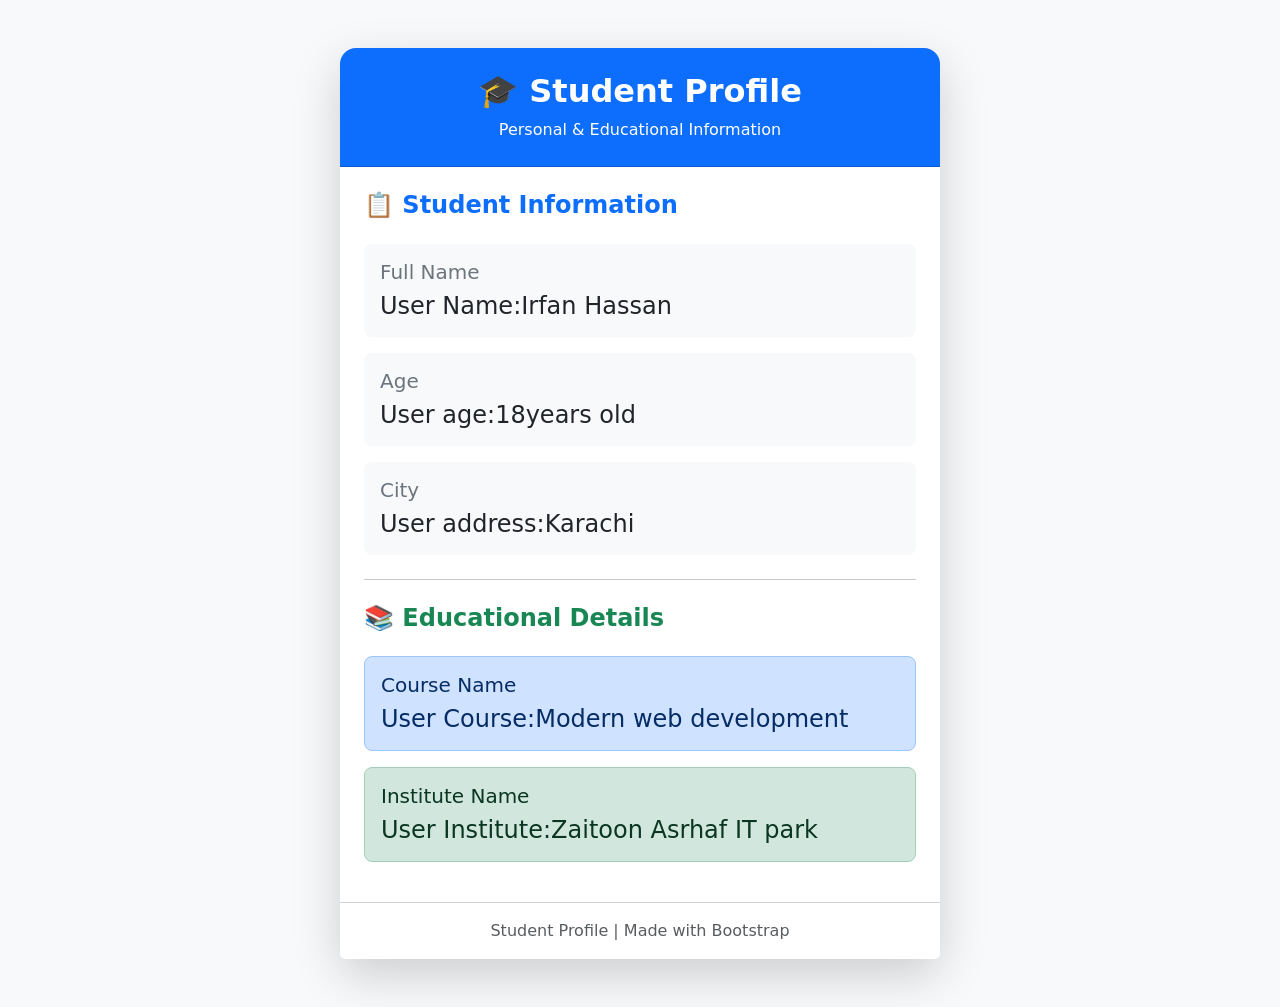
<file: index.html>
<!DOCTYPE html>
<html lang="en">

<head>
    <meta charset="UTF-8">
    <meta name="viewport" content="width=device-width, initial-scale=1.0">

    <title>Student Profile</title>

    <!-- Bootstrap CSS -->
    <link href="https://cdn.jsdelivr.net/npm/bootstrap@5.3.8/dist/css/bootstrap.min.css" rel="stylesheet">
</head>

<body class="bg-light">

    <div class="container py-5">

        <header class="card shadow-lg border-0 rounded-4 mx-auto"
                style="max-width: 600px;">

            <!-- Header -->
            <div class="card-header bg-primary text-white text-center py-4 rounded-top-4">

                <h1 class="h2 fw-bold mb-2">🎓 Student Profile</h1>

                <p class="mb-0">Personal & Educational Information</p>

            </div>

            <!-- Information -->
            <div class="card-body p-4">

                <h4 class="text-primary fw-bold mb-4">
                    📋 Student Information
                </h4>

                <div class="bg-light rounded-3 p-3 mb-3">
                    <h5 class="text-secondary">Full Name</h5>
                    <h1 id="demo" class="fs-4 mb-0"></h1>
                </div>

                <div class="bg-light rounded-3 p-3 mb-3">
                    <h5 class="text-secondary">Age</h5>
                    <h1 id="age" class="fs-4 mb-0"></h1>
                </div>

                <div class="bg-light rounded-3 p-3 mb-3">
                    <h5 class="text-secondary">City</h5>
                    <h1 id="city" class="fs-4 mb-0"></h1>
                </div>

                <hr class="my-4">

                <h4 class="text-success fw-bold mb-4">
                    📚 Educational Details
                </h4>

                <div class="alert alert-primary rounded-3">
                    <h5>Course Name</h5>
                    <h1 id="CourseName" class="fs-4 mb-0"></h1>
                </div>

                <div class="alert alert-success rounded-3">
                    <h5>Institute Name</h5>
                    <h1 id="InstituteName" class="fs-4 mb-0"></h1>
                </div>

            </div>

            <!-- Footer -->
            <div class="card-footer text-center bg-white py-3">
                <p class="text-muted mb-0">
                    Student Profile | Made with Bootstrap
                </p>
            </div>

        </header>

    </div>

    <!-- JavaScript -->
    <script src="./app.js"></script>

</body>
</html>
</file>
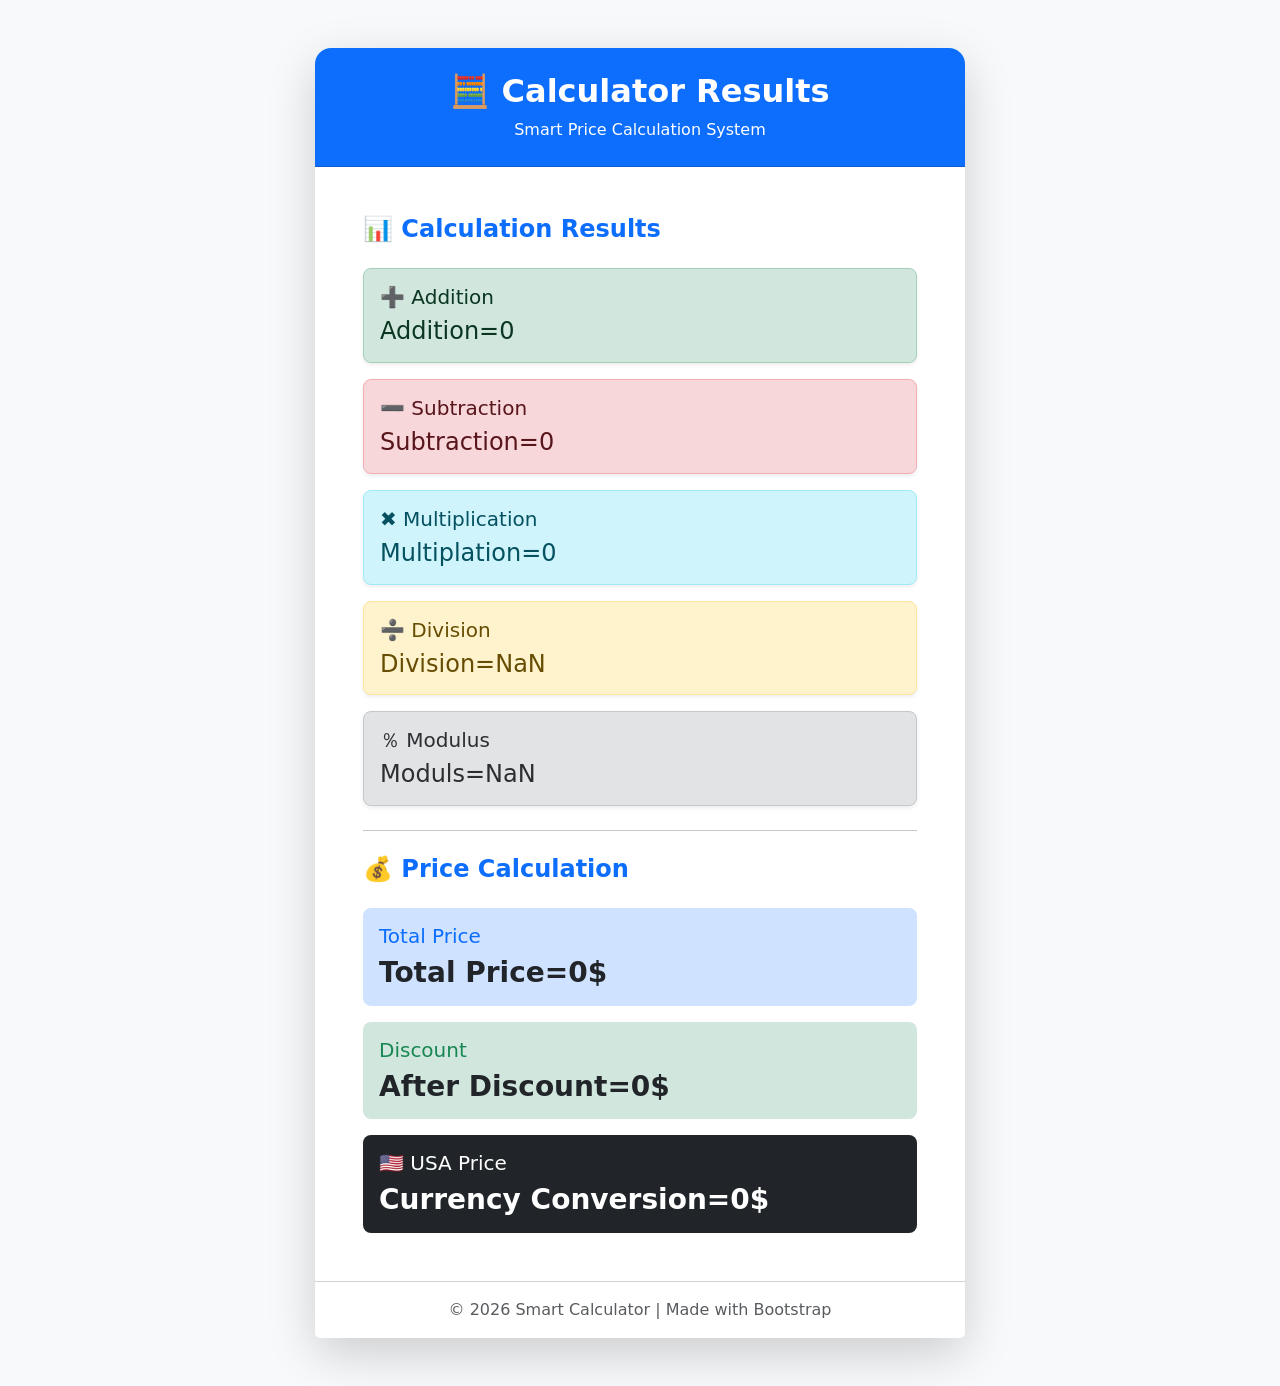
<file: calculator.html>
<!DOCTYPE html>
<html lang="en">

<head>
    <meta charset="UTF-8">
    <meta name="viewport" content="width=device-width, initial-scale=1.0">

    <title>Smart Price Calculator</title>

    <!-- Bootstrap CSS -->
    <link href="https://cdn.jsdelivr.net/npm/bootstrap@5.3.8/dist/css/bootstrap.min.css" rel="stylesheet">
</head>

<body class="bg-light">

    <!-- Main Container -->
    <div class="container py-5">

        <div class="card shadow-lg border-0 rounded-4 mx-auto"
             style="max-width: 650px;">

            <!-- Header -->
            <div class="card-header bg-primary text-white text-center py-4 rounded-top-4">

                <h2 class="fw-bold mb-2">🧮 Calculator Results</h2>

                <p class="mb-0">Smart Price Calculation System</p>

            </div>

            <!-- Card Body -->
            <div class="card-body p-4 p-md-5">

                <!-- Arithmetic Results -->
                <h4 class="fw-bold text-primary mb-4">
                    📊 Calculation Results
                </h4>

                <div class="alert alert-success rounded-3 shadow-sm">
                    <h5 class="mb-0">➕ Addition</h5>
                    <h1 id="add" class="fs-4 mt-2 mb-0"></h1>
                </div>

                <div class="alert alert-danger rounded-3 shadow-sm">
                    <h5 class="mb-0">➖ Subtraction</h5>
                    <h1 id="sub" class="fs-4 mt-2 mb-0"></h1>
                </div>

                <div class="alert alert-info rounded-3 shadow-sm">
                    <h5 class="mb-0">✖️ Multiplication</h5>
                    <h1 id="mult" class="fs-4 mt-2 mb-0"></h1>
                </div>

                <div class="alert alert-warning rounded-3 shadow-sm">
                    <h5 class="mb-0">➗ Division</h5>
                    <h1 id="div" class="fs-4 mt-2 mb-0"></h1>
                </div>

                <div class="alert alert-secondary rounded-3 shadow-sm">
                    <h5 class="mb-0">％ Modulus</h5>
                    <h1 id="mod" class="fs-4 mt-2 mb-0"></h1>
                </div>

                <hr class="my-4">

                <!-- Price Section -->
                <h4 class="fw-bold text-primary mb-4">
                    💰 Price Calculation
                </h4>

                <div class="p-3 bg-primary-subtle rounded-3 mb-3">
                    <h5 class="text-primary">Total Price</h5>
                    <h1 id="total" class="fs-3 fw-bold mb-0"></h1>
                </div>

                <div class="p-3 bg-success-subtle rounded-3 mb-3">
                    <h5 class="text-success">Discount</h5>
                    <h1 id="dis" class="fs-3 fw-bold mb-0"></h1>
                </div>

                <div class="p-3 bg-dark text-white rounded-3">
                    <h5>🇺🇸 USA Price</h5>
                    <h1 id="USA" class="fs-3 fw-bold mb-0"></h1>
                </div>

            </div>

            <!-- Footer -->
            <div class="card-footer text-center bg-white py-3">
                <p class="text-muted mb-0">
                    © 2026 Smart Calculator | Made with Bootstrap
                </p>
            </div>

        </div>

    </div>

    <!-- JavaScript -->
    <script src="./calculator.js"></script>

    <!-- Bootstrap JS -->
    <script src="https://cdn.jsdelivr.net/npm/bootstrap@5.3.8/dist/js/bootstrap.bundle.min.js"></script>

</body>
</html>
</file>
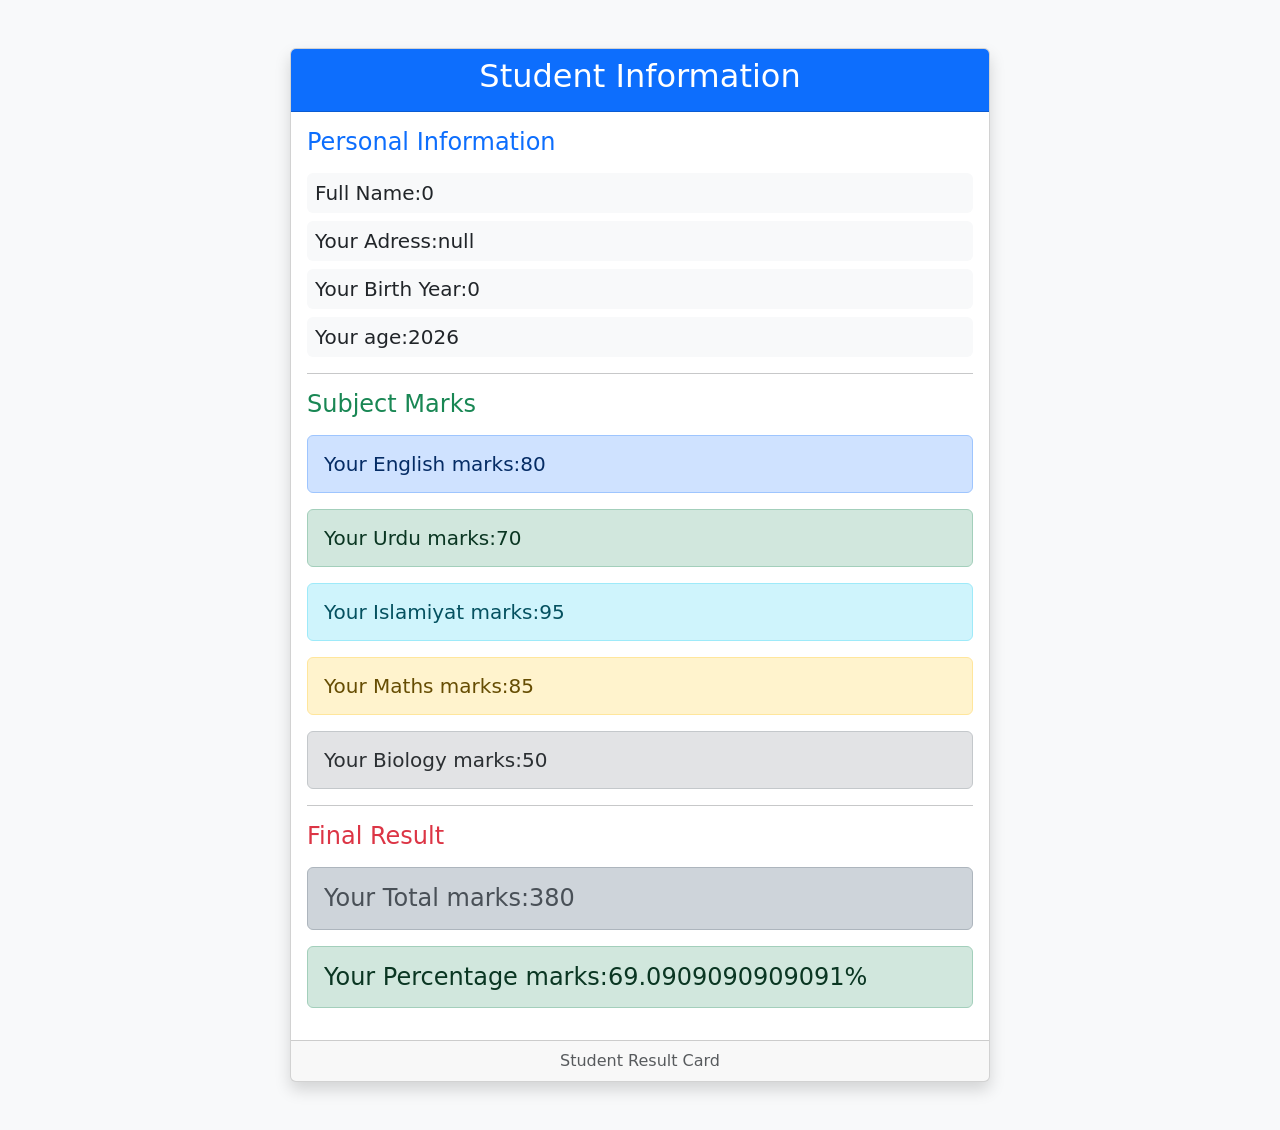
<file: information.html>
<!DOCTYPE html>
<html lang="en">
<head>
    <meta charset="UTF-8">
    <meta name="viewport" content="width=device-width, initial-scale=1.0">
    <title>Student Information</title>

    <!-- Bootstrap CSS -->
    <link href="https://cdn.jsdelivr.net/npm/bootstrap@5.3.8/dist/css/bootstrap.min.css" rel="stylesheet">
</head>

<body class="bg-light">

    <div class="container mt-5 mb-5">
        <div class="card shadow mx-auto" style="max-width: 700px;">

            <div class="card-header bg-primary text-white text-center">
                <h2>Student Information</h2>
            </div>

            <div class="card-body">

                <!-- Information -->
                <h4 class="text-primary mb-3">Personal Information</h4>

                <h1 id="fullName" class="fs-5 p-2 bg-light rounded"></h1>
                <h1 id="city" class="fs-5 p-2 bg-light rounded"></h1>
                <h1 id="DOB" class="fs-5 p-2 bg-light rounded"></h1>
                <h1 id="age" class="fs-5 p-2 bg-light rounded"></h1>

                <hr>

                <!-- Marks -->
                <h4 class="text-success mb-3">Subject Marks</h4>

                <h1 id="eng" class="fs-5 alert alert-primary"></h1>
                <h1 id="urdu" class="fs-5 alert alert-success"></h1>
                <h1 id="isl" class="fs-5 alert alert-info"></h1>
                <h1 id="maths" class="fs-5 alert alert-warning"></h1>
                <h1 id="bio" class="fs-5 alert alert-secondary"></h1>

                <hr>

                <!-- Result -->
                <h4 class="text-danger mb-3">Final Result</h4>

                <h1 id="total" class="fs-4 alert alert-dark"></h1>
                <h1 id="per" class="fs-4 alert alert-success"></h1>

            </div>

            <div class="card-footer text-center text-muted">
                Student Result Card
            </div>

        </div>
    </div>

    <!-- JavaScript -->
    <script src="./information.js"></script>

</body>
</html>
</file>
